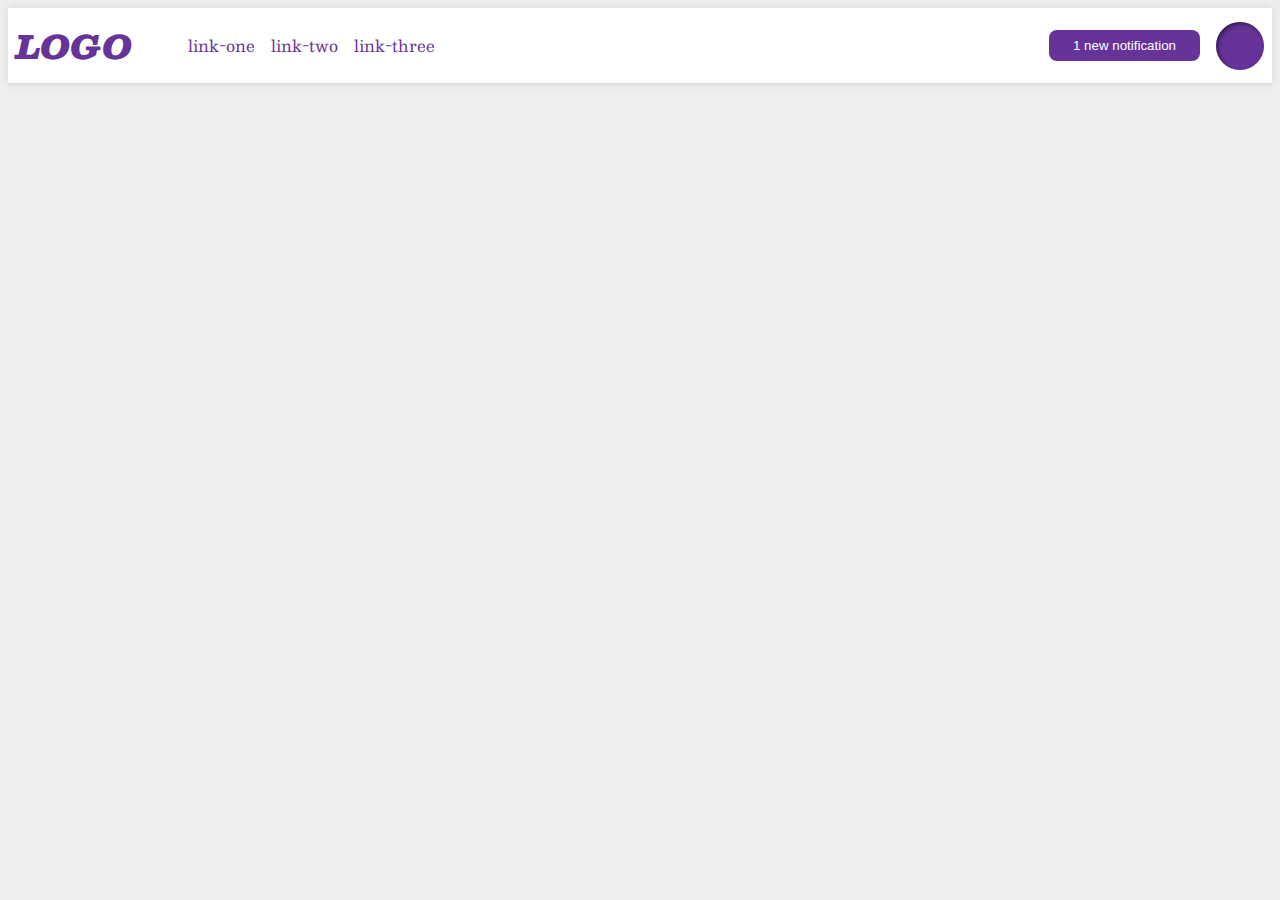
<file: foundations/flex/03-flex-header-2/index.html>
<!DOCTYPE html>
<html lang="en">
  <head>
    <meta charset="UTF-8">
    <meta http-equiv="X-UA-Compatible" content="IE=edge">
    <meta name="viewport" content="width=device-width, initial-scale=1.0">
    <title>Flex Header 2</title>
    <link rel="stylesheet" href="style.css">
  </head>
  <body>
    <div class="header">
      <div class="left">
        <div class="logo">
          LOGO
        </div>
        <ul class="links">
          <li><a href="https://google.com">link-one</a></li>
          <li><a href="https://google.com">link-two</a></li>
          <li><a href="https://google.com">link-three</a></li>
        </ul>
      </div>
      <div class="right">
        <button class="notifications">
        1 new notification
        </button>
        <div class="profile-image"></div>
      </div>
      
      
    </div>
  </body>
</html>
</file>
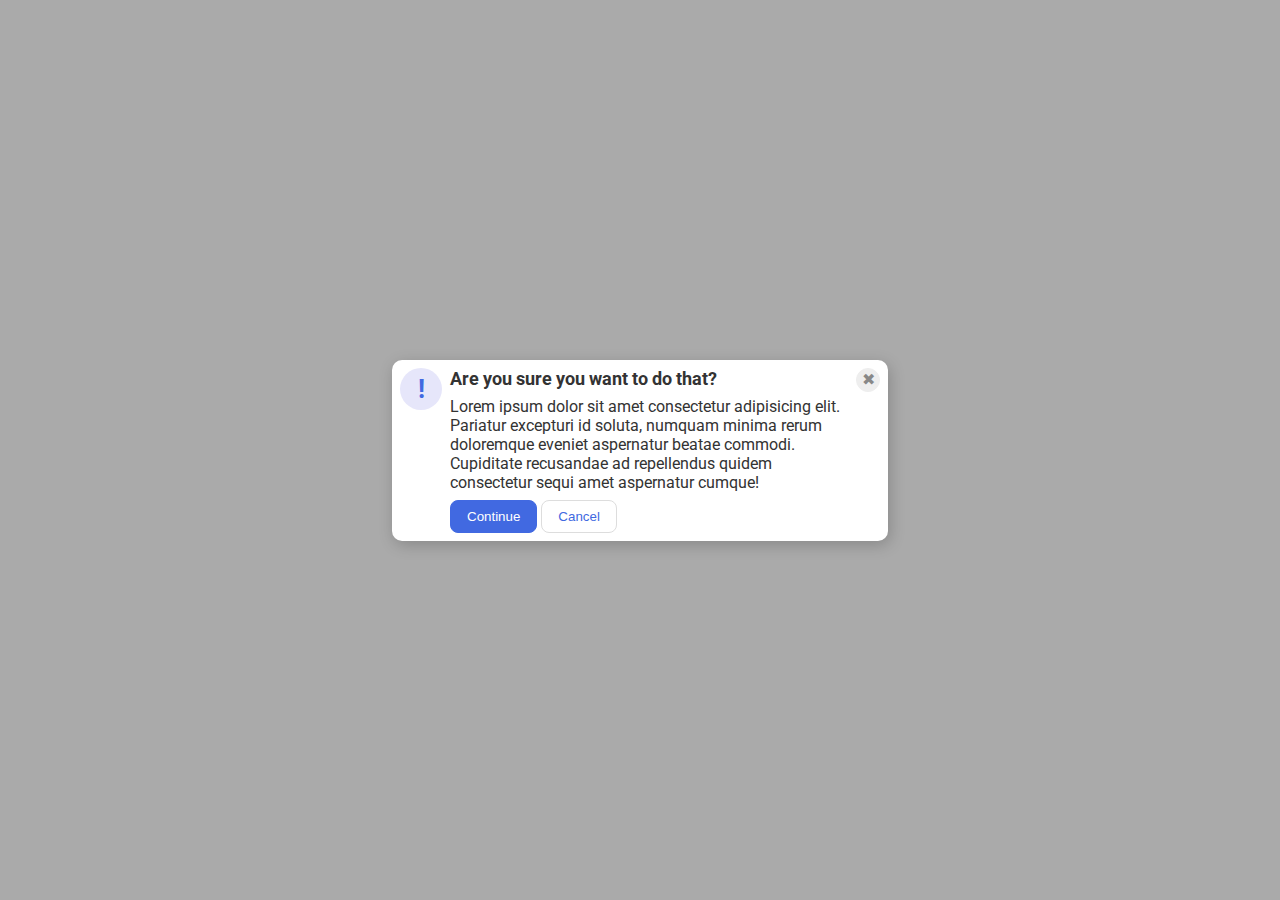
<file: foundations/flex/05-flex-modal/index.html>
<!DOCTYPE html>
<html lang="en">
  <head>
    <meta charset="UTF-8">
    <meta http-equiv="X-UA-Compatible" content="IE=edge">
    <meta name="viewport" content="width=device-width, initial-scale=1.0">
    <link rel="stylesheet" href="style.css">
    <title>Modal</title>
  </head>
  <body>
    <div class="modal">
      <div class="icon">!</div>
      
      <div class="txt">
        <div class="header">Are you sure you want to do that?</div>
        
        <div class="text">Lorem ipsum dolor sit amet consectetur adipisicing elit. Pariatur excepturi id soluta, numquam minima rerum doloremque eveniet aspernatur beatae commodi. Cupiditate recusandae ad repellendus quidem consectetur sequi amet aspernatur cumque!</div>
        <span>
          <button class="continue">Continue</button>
          <button class="cancel">Cancel</button>
        </span>
        
      </div>
      <button class="close-button">✖</button>
      
    </div>
  </body>
</html>
</file>
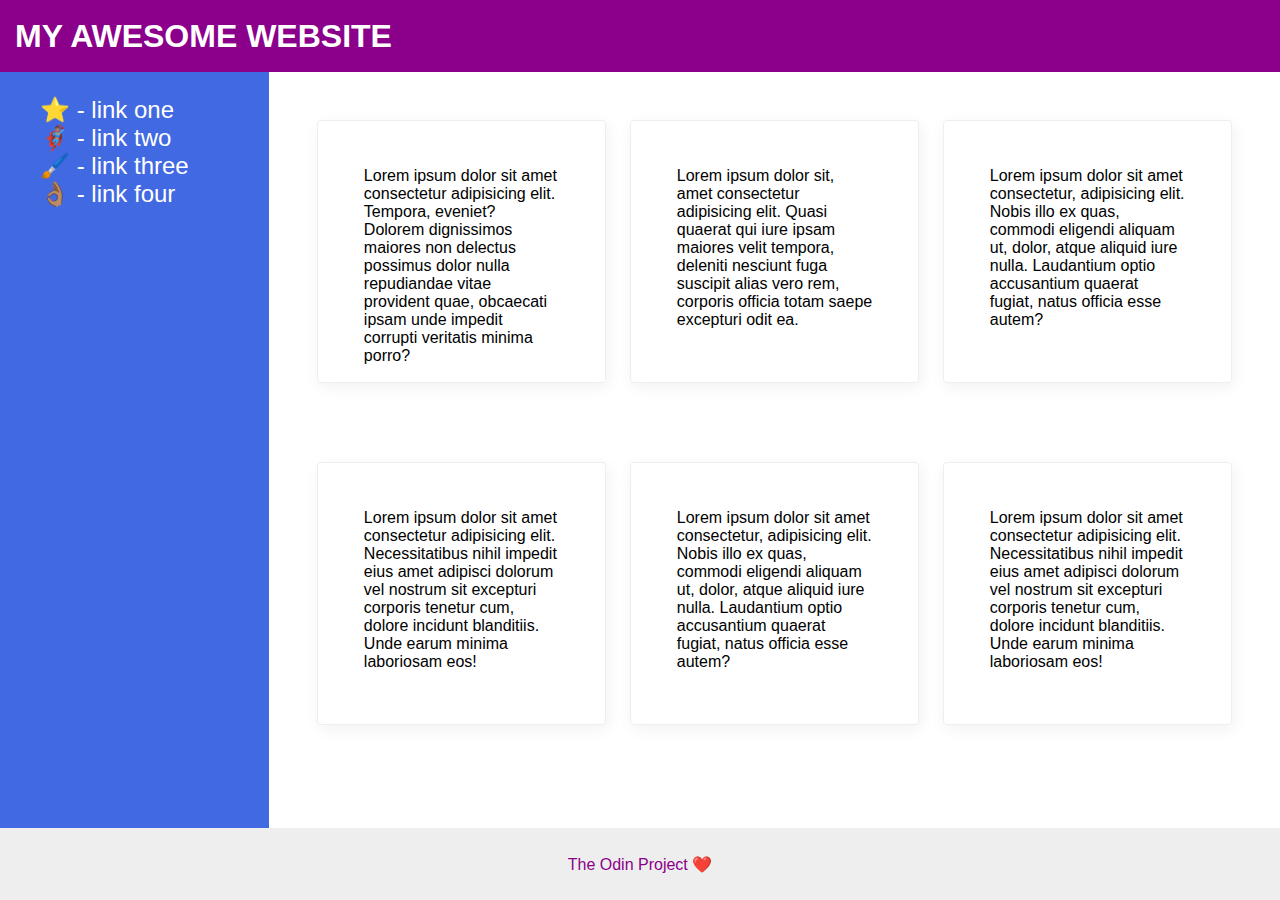
<file: foundations/flex/07-flex-layout-2/index.html>
<!DOCTYPE html>
<html lang="en">
  <head>
    <meta charset="UTF-8">
    <meta http-equiv="X-UA-Compatible" content="IE=edge">
    <meta name="viewport" content="width=device-width, initial-scale=1.0">
    <title>The Holy Grail</title>
    <link rel="stylesheet" href="style.css">
  </head>
  <body>
    <div class="header">
      MY AWESOME WEBSITE
    </div>
    <div class="content">
      <div class="sidebar">
        <ul>
          <li><a href="#">⭐ - link one</a></li>
          <li><a href="#">🦸🏽‍♂️ - link two</a></li>
          <li><a href="#">🖌️ - link three</a></li>
          <li><a href="#">👌🏽 - link four</a></li>
        </ul>
      </div>
      <div class="cards">

        <div class="card">Lorem ipsum dolor sit amet consectetur adipisicing elit. Tempora, eveniet? Dolorem dignissimos maiores non delectus possimus dolor nulla repudiandae vitae provident quae, obcaecati ipsam unde impedit corrupti veritatis minima porro?</div>
        <div class="card">Lorem ipsum dolor sit, amet consectetur adipisicing elit. Quasi quaerat qui iure ipsam maiores velit tempora, deleniti nesciunt fuga suscipit alias vero rem, corporis officia totam saepe excepturi odit ea.</div>
        <div class="card">Lorem ipsum dolor sit amet consectetur, adipisicing elit. Nobis illo ex quas, commodi eligendi aliquam ut, dolor, atque aliquid iure nulla. Laudantium optio accusantium quaerat fugiat, natus officia esse autem?</div>
        <div class="card">Lorem ipsum dolor sit amet consectetur adipisicing elit. Necessitatibus nihil impedit eius amet adipisci dolorum vel nostrum sit excepturi corporis tenetur cum, dolore incidunt blanditiis. Unde earum minima laboriosam eos!</div>
        <div class="card">Lorem ipsum dolor sit amet consectetur, adipisicing elit. Nobis illo ex quas, commodi eligendi aliquam ut, dolor, atque aliquid iure nulla. Laudantium optio accusantium quaerat fugiat, natus officia esse autem?</div>
        <div class="card">Lorem ipsum dolor sit amet consectetur adipisicing elit. Necessitatibus nihil impedit eius amet adipisci dolorum vel nostrum sit excepturi corporis tenetur cum, dolore incidunt blanditiis. Unde earum minima laboriosam eos!</div>
      </div>
    </div>
        
    <div class="footer">
      The Odin Project ❤️
    </div>
  </body>
</html>
</file>
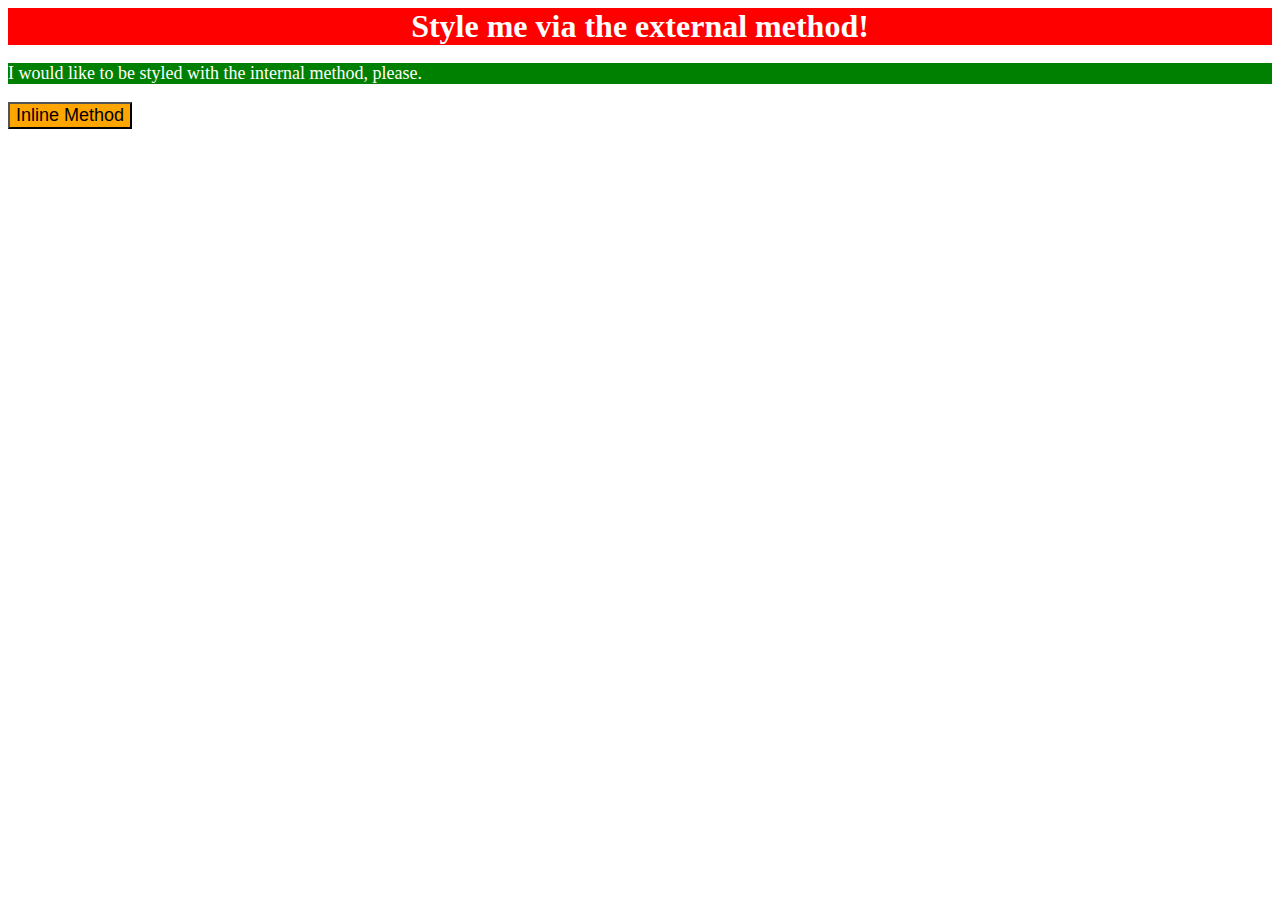
<file: foundations/intro-to-css/01-css-methods/index.html>
<!DOCTYPE html>
<html lang="en">
  <head>
    <meta charset="UTF-8">
    <meta http-equiv="X-UA-Compatible" content="IE=edge">
    <meta name="viewport" content="width=device-width, initial-scale=1.0">
    <title>Methods for Adding CSS</title>
    <link rel="stylesheet" href="style.css">
    <style>
      p {
          background-color: green;
          color: white;
          font-size: 18px;
      } 
    </style>
  </head>
  <body>
    <div>Style me via the external method!</div>
    <p>I would like to be styled with the internal method, please.</p>
    <button style="background-color: orange; color: black; font-size: 18px;">Inline Method</button>
  </body>
</html>
</file>
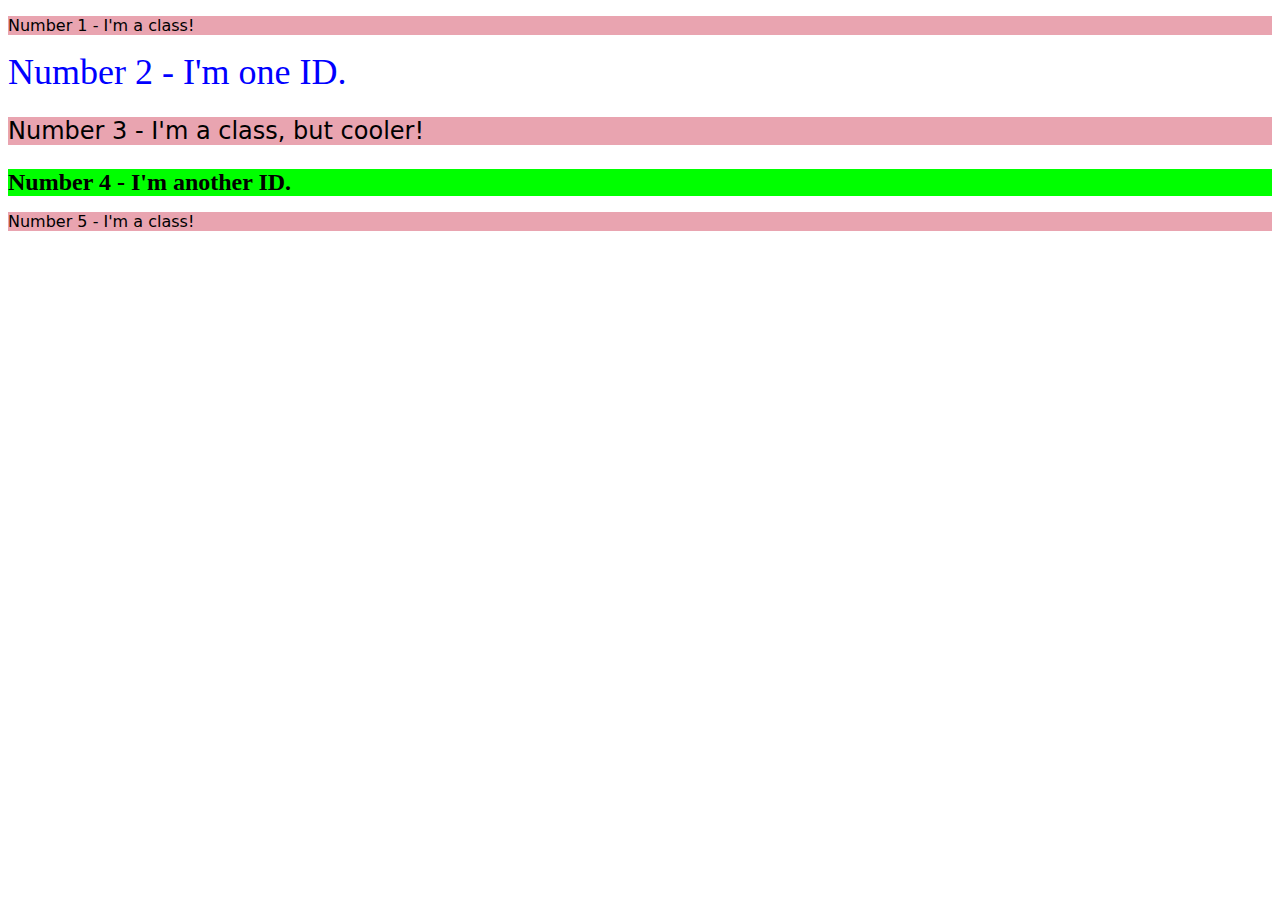
<file: foundations/intro-to-css/02-class-id-selectors/index.html>
<!DOCTYPE html>
<html lang="en">
  <head>
    <meta charset="UTF-8">
    <meta http-equiv="X-UA-Compatible" content="IE=edge">
    <meta name="viewport" content="width=device-width, initial-scale=1.0">
    <title>Class and ID Selectors</title>
    <link rel="stylesheet" href="style.css">
  </head>
  <body>
    <p class="odd">Number 1 - I'm a class!</p>
    <div id="second">Number 2 - I'm one ID.</div>
    <p class="odd" id="third">Number 3 - I'm a class, but cooler!</p>
    <div id="fourth">Number 4 - I'm another ID.</div>
    <p class="odd">Number 5 - I'm a class!</p>
  </body>
</html>
</file>
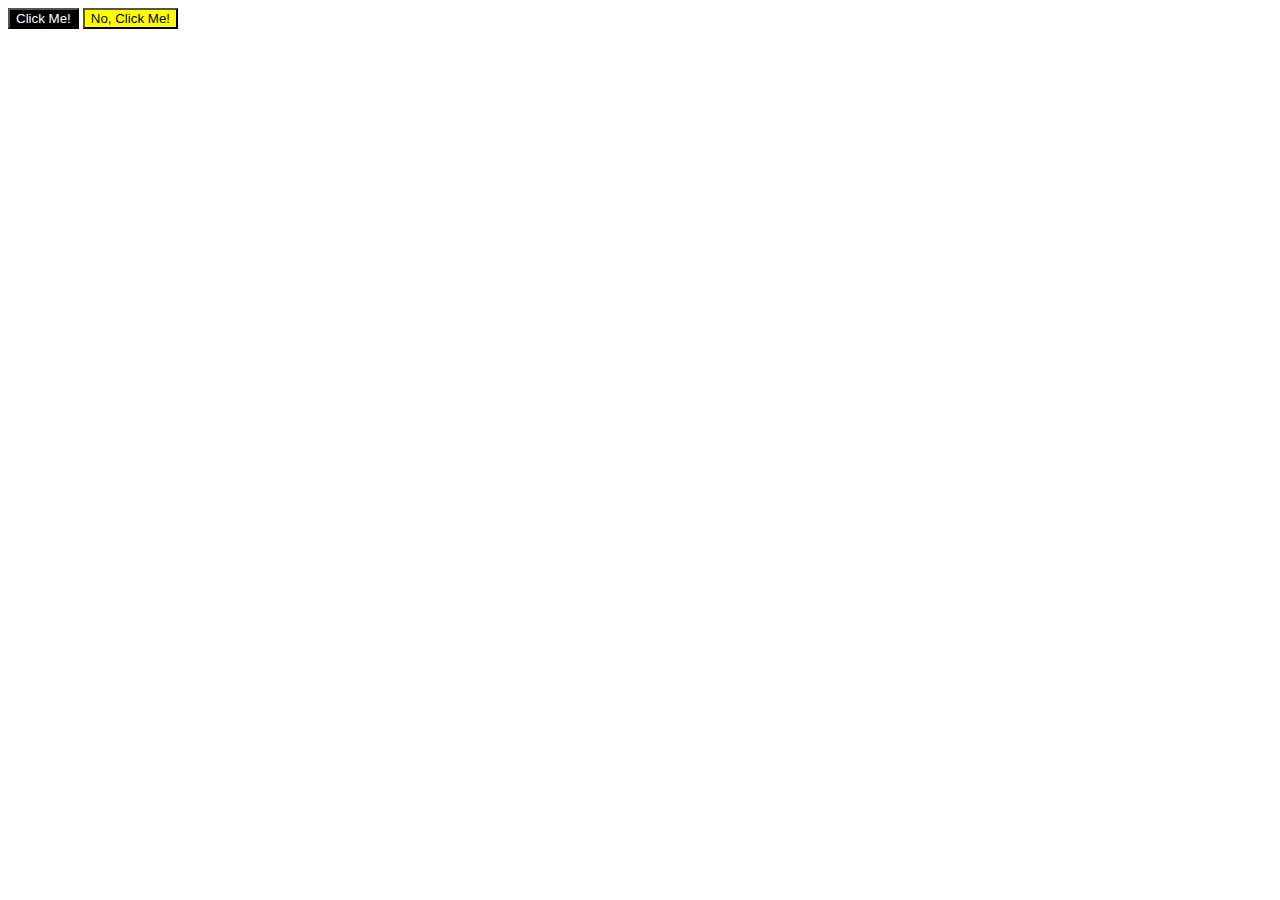
<file: foundations/intro-to-css/03-grouping-selectors/index.html>
<!DOCTYPE html>
<html lang="en">
  <head>
    <meta charset="UTF-8">
    <meta http-equiv="X-UA-Compatible" content="IE=edge">
    <meta name="viewport" content="width=device-width, initial-scale=1.0">
    <title>Grouping Selectors</title>
    <link rel="stylesheet" href="style.css">
  </head>
  <body>
    <button class="first">Click Me!</button>
    <button class="second">No, Click Me!</button>
  </body>
</html>
</file>
<file: foundations/flex/03-flex-header-2/style.css>
/* this is some magical font-importing.  
you'll learn about it later. */
@import url('https://fonts.googleapis.com/css2?family=Besley:ital,wght@0,400;1,900&display=swap');

body {
  margin: 0;
  background: #eee;
  font-family: Besley, serif;
}

.header {
  background: white;
  border-bottom: 1px solid #ddd;
  box-shadow: 0 0 8px rgba(0,0,0,.1);
  display: flex;
  align-items: center;
  margin: 8px;
  justify-content: space-between;
  padding : 8px;
}

.profile-image {
  background: rebeccapurple;
  box-shadow: inset 2px 2px 4px rgba(0,0,0,.5);
  border-radius: 50%;
  width: 48px;
  height: 48px;
  
}

.logo {
  color: rebeccapurple;
  font-size: 32px;
  font-weight: 900;
  font-style: italic;
}

button {
  border: none;
  border-radius: 8px;
  background: rebeccapurple;
  color: white;
  padding: 8px 24px;
}

a {
  /* this removes the line under our links */
  text-decoration: none;
  color: rebeccapurple;
}

ul {
  list-style-type: none;
  display: flex;
  gap : 16px;
}

.left, .right {
  align-items: center; 
  display: flex;
  gap : 16px;
}
</file>
<file: foundations/flex/05-flex-modal/style.css>
@import url('https://fonts.googleapis.com/css2?family=Roboto:wght@400;700&display=swap');

html, body {
  height: 100%;
}

body {
  font-family: Roboto, sans-serif;
  margin: 0;
  background: #aaa;
  color: #333;
  /* I'll give you this one for free lol */
  display: flex;
  align-items: center;
  justify-content: center;
}

.modal {
  background: white;
  width: 480px;
  border-radius: 10px;
  box-shadow: 2px 4px 16px rgba(0,0,0,.2);
  display: flex;

  gap : 8px;
  padding : 8px;
}

.icon {
  color: royalblue;
  font-size: 26px;
  font-weight: 700;
  background: lavender;
  width: 42px;
  height: 42px;
  border-radius: 50%;
  display: flex;
  align-items: center;
  justify-content: center;
  
}

.close-button {
  background: #eee;
  border-radius: 50%;
  color: #888;
  font-weight: 400;
  font-size: 16px;
  height: 24px;
  width: 24px;
  display: flex;
  align-items: center;
  justify-content: center;
  border: 1px solid #eee;
  padding: 0;
  flex-basis: 0;
  flex : 0 0 auto;
}

button {
  cursor: pointer;
  padding: 8px 16px;
  border-radius: 8px;
}

button.continue {
  background: royalblue;
  border: 1px solid royalblue;
  color: white;
}


button.cancel {
  background: white;
  border: 1px solid #ddd;
  color: royalblue;
  
}

.txt{
  display: flex;
  flex-direction: column;
  flex: 1 0 100px ;
  flex-shrink: 0;
  gap: 8px;
}
.header {
  font-size: large;
  font-weight: bold;
}
</file>
<file: foundations/flex/07-flex-layout-2/style.css>
body {
  font-family: -apple-system, BlinkMacSystemFont, 'Segoe UI', Roboto, Oxygen, Ubuntu, Cantarell, 'Open Sans', 'Helvetica Neue', sans-serif;
  margin: 0;
  min-height: 100vh;

  display:flex;
  flex-direction: column;
  flex-grow: 0;
}

.header {
  height: 72px;
  background: darkmagenta;
  color: white;
  align-content: center;
  padding-left: 15px;
  font-weight: 900;
  font-size: 32px;
}


.content{
  display: flex;
  flex-grow: 1;
}

.footer {
  height: 72px;
  background: #eee;
  color: darkmagenta;
  display: flex;
  justify-content: center;
  align-items: center;
}

.sidebar {
  width: 300px;
  background: royalblue;
  box-sizing: border-box;
  flex-shrink: 1;
  font-size: 24px;
  justify-items: start;

}

.cards{
  display : flex; 
  justify-content: space-evenly;
  flex-shrink: 2;
  padding: 48px;
  flex-wrap: wrap;
  gap: 24px;
}

.card {
  height: 170px;
  width: 170px;
  border: 1px solid #eee;
  box-shadow: 2px 4px 16px rgba(0,0,0,.06);
  border-radius: 4px;
  flex-grow: 2;
  padding: 5%;
}

a {
  text-decoration: none;
  color: white;
}

ul {
  list-style-type: none;
  margin-left: 0;
}
</file>
<file: foundations/intro-to-css/01-css-methods/style.css>
div {
    background-color: red;
    color: white;
    font-size: 32px;
    text-align: center;
    font-weight: bold;
}
</file>
<file: foundations/intro-to-css/02-class-id-selectors/style.css>
.odd {
    background-color: rgb(233, 164, 176);
    font-family: Verdana, 'DejaVu Sans', sans-serif;
}

#second {
    color: blue;
    font-size: 36px;
}

#third {
    font-size: 24px;
}

#fourth {
    background-color: rgb(0, 255, 0);
    font-size: 24px;
    font-weight: bold;
}
</file>
<file: foundations/intro-to-css/03-grouping-selectors/style.css>
.first.second {
    font-size: 28px;
    font-family: Helvetica, 'Times New Roman', sans-serif;
}

.first {
    background-color: black;
    color: white;
}

.second {
    background-color: yellow;
}
</file>
